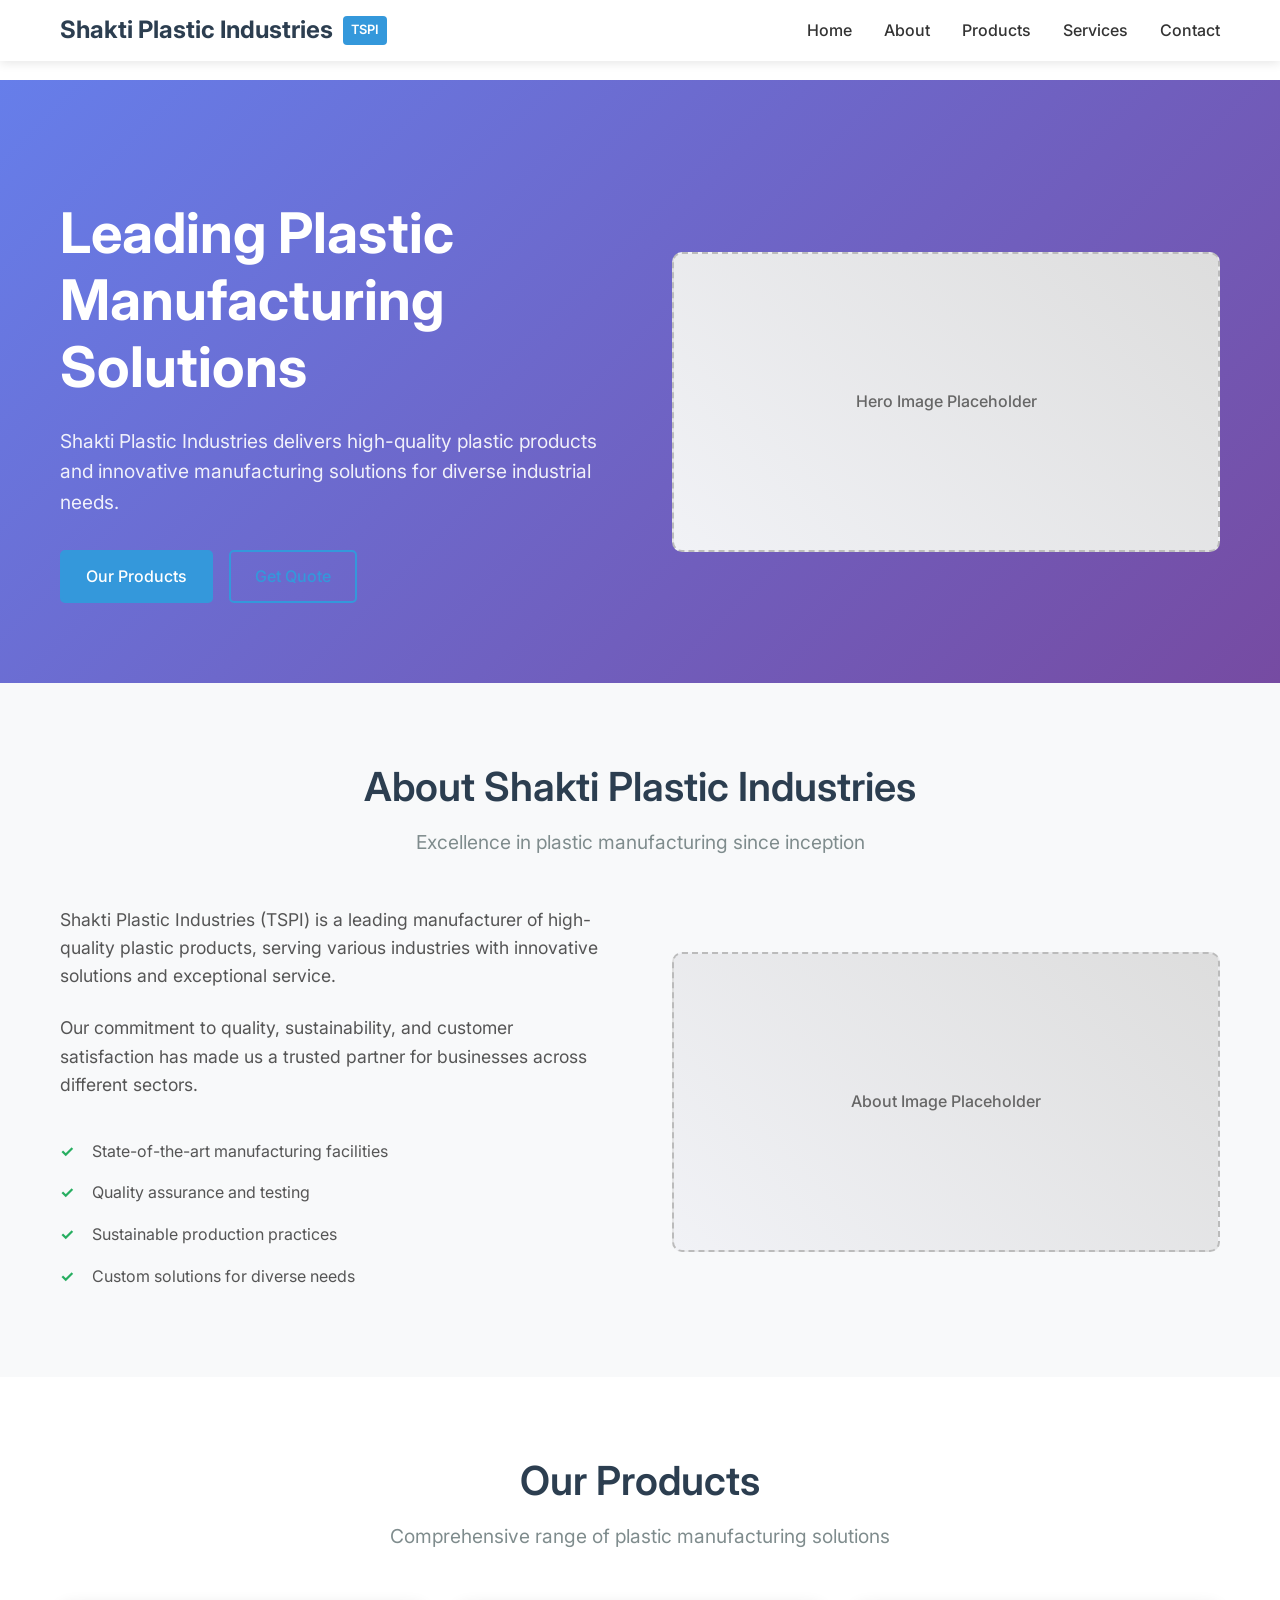
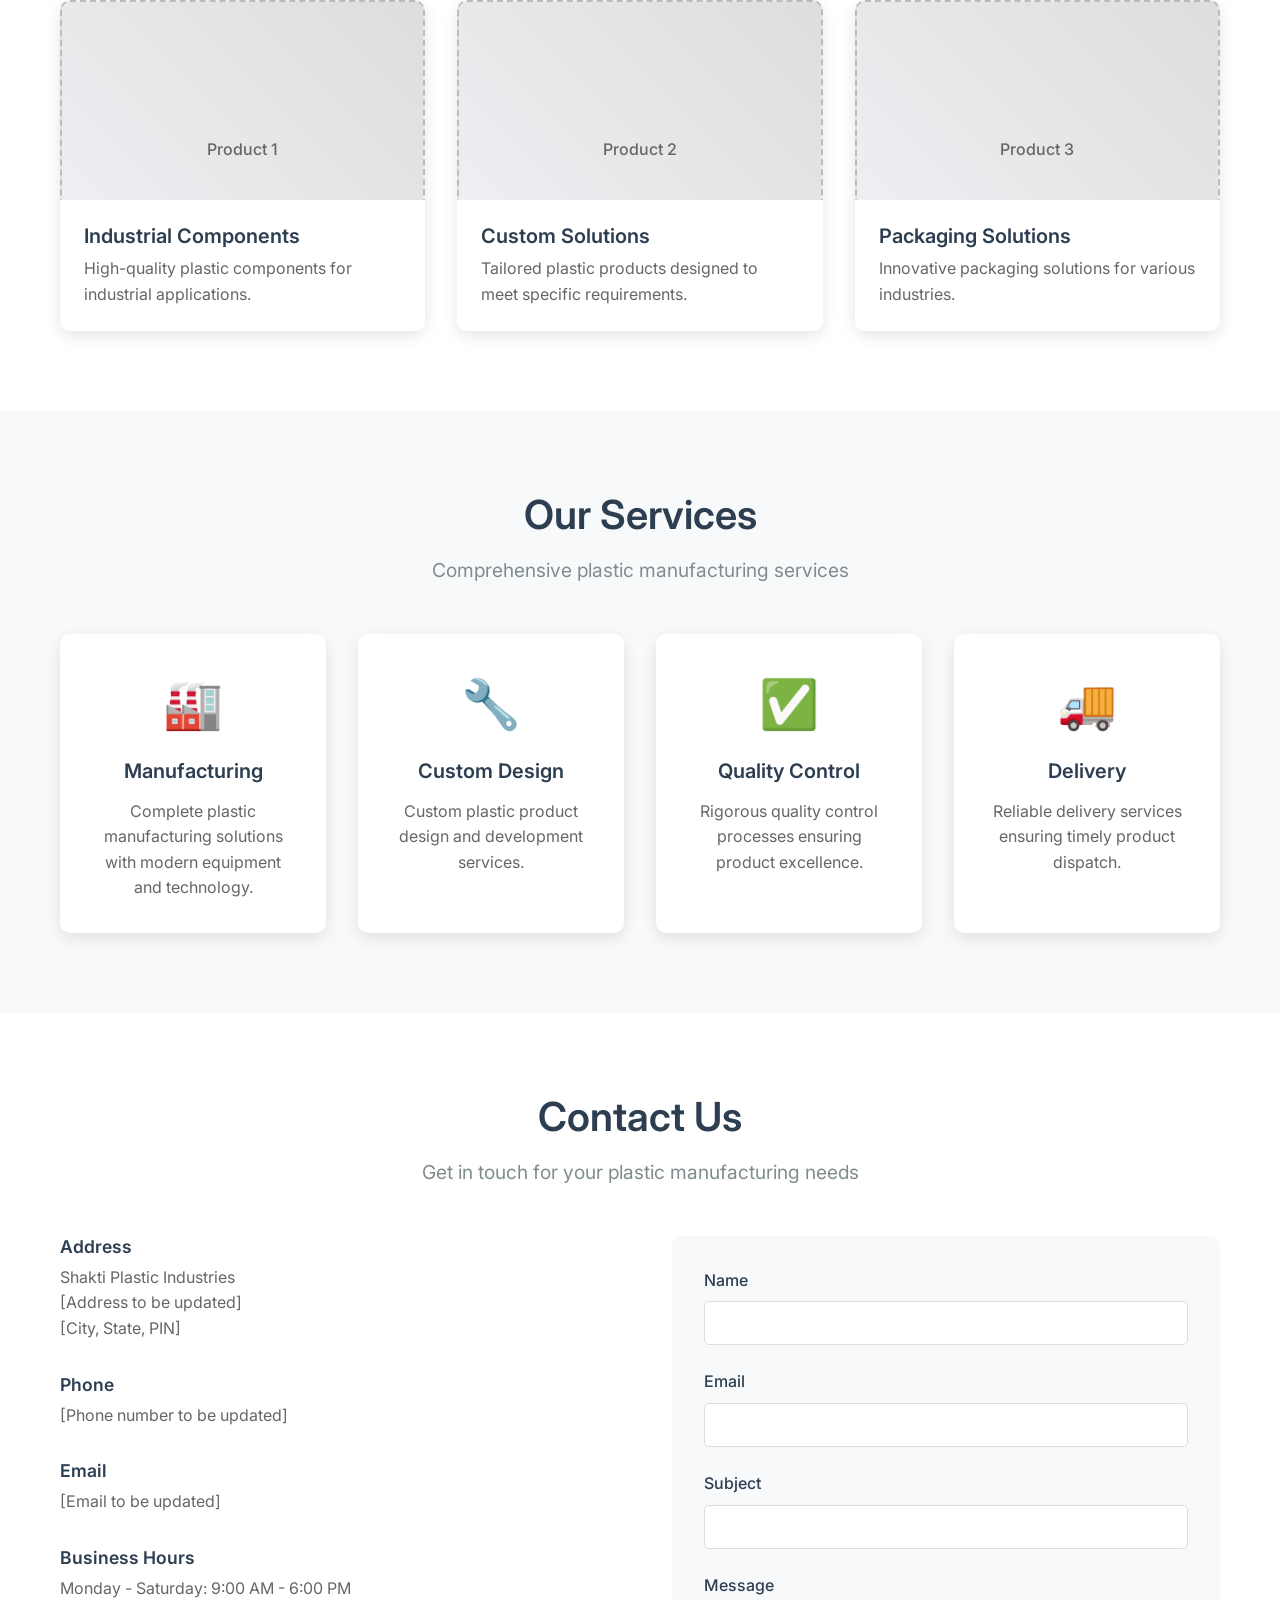
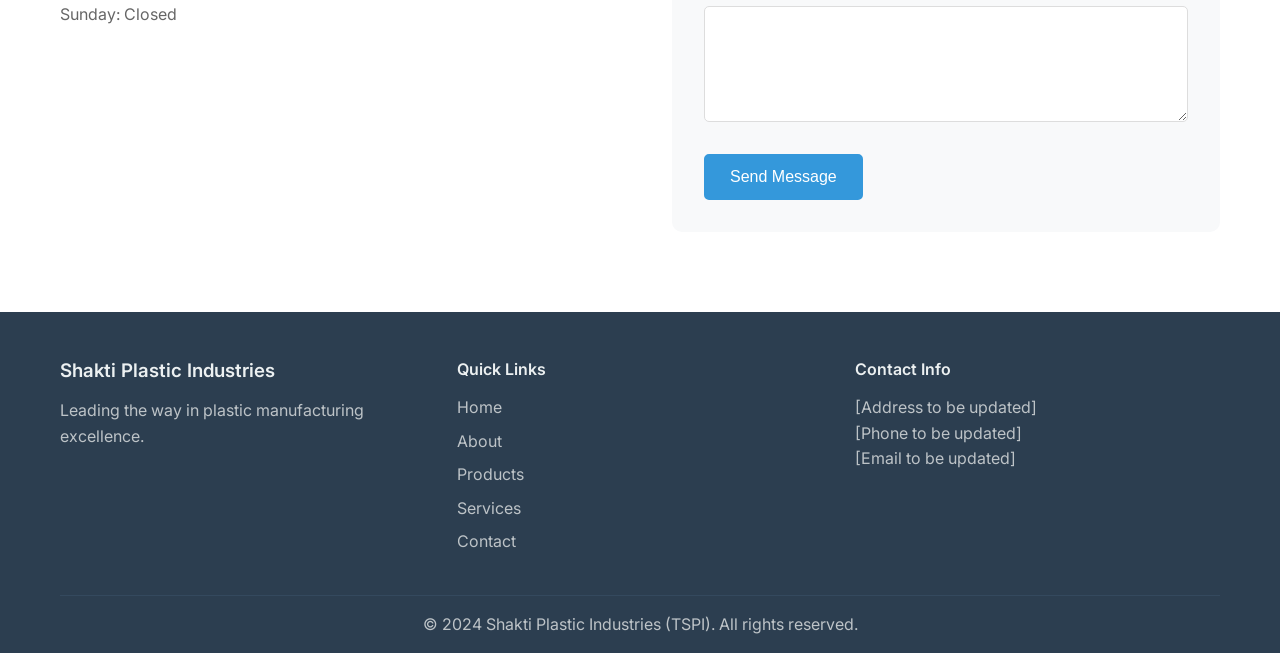
<file: index.html>
<!DOCTYPE html>
<html lang="en">
<head>
    <meta charset="UTF-8">
    <meta name="viewport" content="width=device-width, initial-scale=1.0">
    <meta name="description" content="Shakti Plastic Industries - Quality plastic products and services">
    <title>Shakti Plastic Industries - TSPI</title>
    <link rel="stylesheet" href="styles.css">
    <link rel="preconnect" href="https://fonts.googleapis.com">
    <link rel="preconnect" href="https://fonts.gstatic.com" crossorigin>
    <link href="https://fonts.googleapis.com/css2?family=Inter:wght@300;400;500;600;700&display=swap" rel="stylesheet">
</head>
<body>
    <!-- Header Section -->
    <header class="header">
        <nav class="navbar">
            <div class="container">
                <div class="nav-brand">
                    <h1 class="logo">Shakti Plastic Industries</h1>
                    <span class="tagline">TSPI</span>
                </div>
                <ul class="nav-menu">
                    <li class="nav-item"><a href="#home" class="nav-link">Home</a></li>
                    <li class="nav-item"><a href="#about" class="nav-link">About</a></li>
                    <li class="nav-item"><a href="#products" class="nav-link">Products</a></li>
                    <li class="nav-item"><a href="#services" class="nav-link">Services</a></li>
                    <li class="nav-item"><a href="#contact" class="nav-link">Contact</a></li>
                </ul>
                <div class="hamburger">
                    <span class="bar"></span>
                    <span class="bar"></span>
                    <span class="bar"></span>
                </div>
            </div>
        </nav>
    </header>

    <!-- Hero Section -->
    <section id="home" class="hero">
        <div class="container">
            <div class="hero-content">
                <h1 class="hero-title">Leading Plastic Manufacturing Solutions</h1>
                <p class="hero-description">Shakti Plastic Industries delivers high-quality plastic products and innovative manufacturing solutions for diverse industrial needs.</p>
                <div class="hero-buttons">
                    <a href="#products" class="btn btn-primary">Our Products</a>
                    <a href="#contact" class="btn btn-secondary">Get Quote</a>
                </div>
            </div>
            <div class="hero-image">
                <div class="placeholder-image">
                    <span>Hero Image Placeholder</span>
                </div>
            </div>
        </div>
    </section>

    <!-- About Section -->
    <section id="about" class="about">
        <div class="container">
            <div class="section-header">
                <h2 class="section-title">About Shakti Plastic Industries</h2>
                <p class="section-subtitle">Excellence in plastic manufacturing since inception</p>
            </div>
            <div class="about-grid">
                <div class="about-text">
                    <p>Shakti Plastic Industries (TSPI) is a leading manufacturer of high-quality plastic products, serving various industries with innovative solutions and exceptional service.</p>
                    <p>Our commitment to quality, sustainability, and customer satisfaction has made us a trusted partner for businesses across different sectors.</p>
                    <ul class="about-features">
                        <li>State-of-the-art manufacturing facilities</li>
                        <li>Quality assurance and testing</li>
                        <li>Sustainable production practices</li>
                        <li>Custom solutions for diverse needs</li>
                    </ul>
                </div>
                <div class="about-image">
                    <div class="placeholder-image">
                        <span>About Image Placeholder</span>
                    </div>
                </div>
            </div>
        </div>
    </section>

    <!-- Products Section -->
    <section id="products" class="products">
        <div class="container">
            <div class="section-header">
                <h2 class="section-title">Our Products</h2>
                <p class="section-subtitle">Comprehensive range of plastic manufacturing solutions</p>
            </div>
            <div class="products-grid">
                <div class="product-card">
                    <div class="product-image">
                        <div class="placeholder-image">
                            <span>Product 1</span>
                        </div>
                    </div>
                    <div class="product-info">
                        <h3 class="product-title">Industrial Components</h3>
                        <p class="product-description">High-quality plastic components for industrial applications.</p>
                    </div>
                </div>
                <div class="product-card">
                    <div class="product-image">
                        <div class="placeholder-image">
                            <span>Product 2</span>
                        </div>
                    </div>
                    <div class="product-info">
                        <h3 class="product-title">Custom Solutions</h3>
                        <p class="product-description">Tailored plastic products designed to meet specific requirements.</p>
                    </div>
                </div>
                <div class="product-card">
                    <div class="product-image">
                        <div class="placeholder-image">
                            <span>Product 3</span>
                        </div>
                    </div>
                    <div class="product-info">
                        <h3 class="product-title">Packaging Solutions</h3>
                        <p class="product-description">Innovative packaging solutions for various industries.</p>
                    </div>
                </div>
            </div>
        </div>
    </section>

    <!-- Services Section -->
    <section id="services" class="services">
        <div class="container">
            <div class="section-header">
                <h2 class="section-title">Our Services</h2>
                <p class="section-subtitle">Comprehensive plastic manufacturing services</p>
            </div>
            <div class="services-grid">
                <div class="service-card">
                    <div class="service-icon">
                        <span>🏭</span>
                    </div>
                    <h3 class="service-title">Manufacturing</h3>
                    <p class="service-description">Complete plastic manufacturing solutions with modern equipment and technology.</p>
                </div>
                <div class="service-card">
                    <div class="service-icon">
                        <span>🔧</span>
                    </div>
                    <h3 class="service-title">Custom Design</h3>
                    <p class="service-description">Custom plastic product design and development services.</p>
                </div>
                <div class="service-card">
                    <div class="service-icon">
                        <span>✅</span>
                    </div>
                    <h3 class="service-title">Quality Control</h3>
                    <p class="service-description">Rigorous quality control processes ensuring product excellence.</p>
                </div>
                <div class="service-card">
                    <div class="service-icon">
                        <span>🚚</span>
                    </div>
                    <h3 class="service-title">Delivery</h3>
                    <p class="service-description">Reliable delivery services ensuring timely product dispatch.</p>
                </div>
            </div>
        </div>
    </section>

    <!-- Contact Section -->
    <section id="contact" class="contact">
        <div class="container">
            <div class="section-header">
                <h2 class="section-title">Contact Us</h2>
                <p class="section-subtitle">Get in touch for your plastic manufacturing needs</p>
            </div>
            <div class="contact-grid">
                <div class="contact-info">
                    <div class="contact-item">
                        <h4>Address</h4>
                        <p>Shakti Plastic Industries<br>
                        [Address to be updated]<br>
                        [City, State, PIN]</p>
                    </div>
                    <div class="contact-item">
                        <h4>Phone</h4>
                        <p>[Phone number to be updated]</p>
                    </div>
                    <div class="contact-item">
                        <h4>Email</h4>
                        <p>[Email to be updated]</p>
                    </div>
                    <div class="contact-item">
                        <h4>Business Hours</h4>
                        <p>Monday - Saturday: 9:00 AM - 6:00 PM<br>
                        Sunday: Closed</p>
                    </div>
                </div>
                <div class="contact-form">
                    <form class="form">
                        <div class="form-group">
                            <label for="name">Name</label>
                            <input type="text" id="name" name="name" required>
                        </div>
                        <div class="form-group">
                            <label for="email">Email</label>
                            <input type="email" id="email" name="email" required>
                        </div>
                        <div class="form-group">
                            <label for="subject">Subject</label>
                            <input type="text" id="subject" name="subject" required>
                        </div>
                        <div class="form-group">
                            <label for="message">Message</label>
                            <textarea id="message" name="message" rows="5" required></textarea>
                        </div>
                        <button type="submit" class="btn btn-primary">Send Message</button>
                    </form>
                </div>
            </div>
        </div>
    </section>

    <!-- Footer -->
    <footer class="footer">
        <div class="container">
            <div class="footer-content">
                <div class="footer-section">
                    <h3>Shakti Plastic Industries</h3>
                    <p>Leading the way in plastic manufacturing excellence.</p>
                </div>
                <div class="footer-section">
                    <h4>Quick Links</h4>
                    <ul>
                        <li><a href="#home">Home</a></li>
                        <li><a href="#about">About</a></li>
                        <li><a href="#products">Products</a></li>
                        <li><a href="#services">Services</a></li>
                        <li><a href="#contact">Contact</a></li>
                    </ul>
                </div>
                <div class="footer-section">
                    <h4>Contact Info</h4>
                    <p>[Address to be updated]</p>
                    <p>[Phone to be updated]</p>
                    <p>[Email to be updated]</p>
                </div>
            </div>
            <div class="footer-bottom">
                <p>&copy; 2024 Shakti Plastic Industries (TSPI). All rights reserved.</p>
            </div>
        </div>
    </footer>

    <script src="script.js"></script>
</body>
</html>
</file>
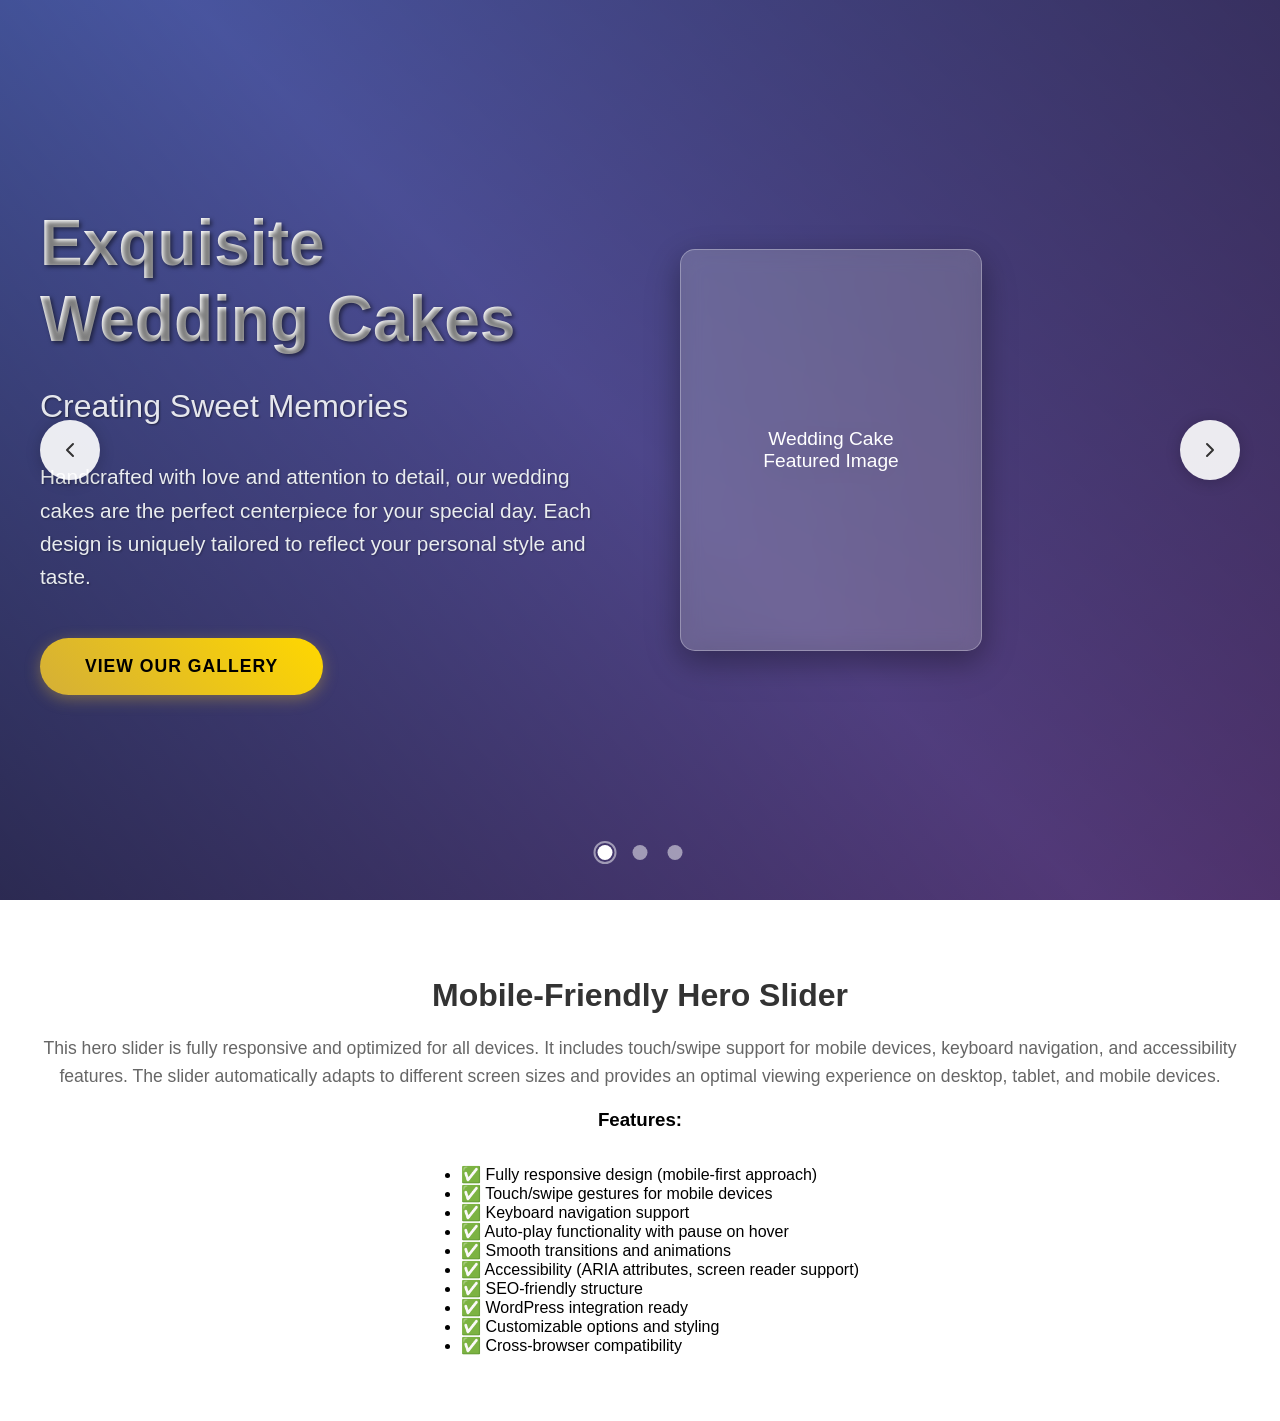
<file: wordpress-hero-slider/demo.html>
<!DOCTYPE html>
<html lang="en">
<head>
    <meta charset="UTF-8">
    <meta name="viewport" content="width=device-width, initial-scale=1.0">
    <title>Hero Slider Demo - Wedding Cake Gallery</title>
    
    <!-- Hero Slider Styles -->
    <link rel="stylesheet" href="css/hero-slider.css">
    
    <!-- jQuery for enhanced functionality - using local fallback -->
    <script>
        // jQuery minimal fallback for the slider
        if (typeof jQuery === 'undefined') {
            window.$ = window.jQuery = function(selector) {
                if (typeof selector === 'function') {
                    if (document.readyState === 'loading') {
                        document.addEventListener('DOMContentLoaded', selector);
                    } else {
                        selector();
                    }
                    return;
                }
                // Basic selector support
                const elements = document.querySelectorAll(selector);
                return {
                    each: function(fn) {
                        elements.forEach((el, index) => fn.call(el, index, el));
                        return this;
                    },
                    on: function(event, fn) {
                        elements.forEach(el => el.addEventListener(event, fn));
                        return this;
                    },
                    data: function(key) {
                        return elements[0] ? elements[0].dataset[key] : null;
                    },
                    addClass: function(className) {
                        elements.forEach(el => el.classList.add(className));
                        return this;
                    },
                    removeClass: function(className) {
                        elements.forEach(el => el.classList.remove(className));
                        return this;
                    },
                    length: elements.length
                };
            };
            // Add extend method
            $.extend = function(target, source) {
                return Object.assign(target || {}, source);
            };
        }
    </script>
    
    <style>
        body {
            margin: 0;
            padding: 0;
            font-family: -apple-system, BlinkMacSystemFont, 'Segoe UI', Roboto, sans-serif;
        }
        
        .demo-content {
            padding: 50px 20px;
            max-width: 1200px;
            margin: 0 auto;
            text-align: center;
        }
        
        .demo-content h2 {
            font-size: 2rem;
            color: #333;
            margin-bottom: 20px;
        }
        
        .demo-content p {
            font-size: 1.1rem;
            color: #666;
            line-height: 1.6;
        }
        
        /* Demo background images using gradients */
        .demo-bg-1 {
            background: linear-gradient(135deg, #667eea 0%, #764ba2 100%);
        }
        
        .demo-bg-2 {
            background: linear-gradient(135deg, #f093fb 0%, #f5576c 100%);
        }
        
        .demo-bg-3 {
            background: linear-gradient(135deg, #4facfe 0%, #00f2fe 100%);
        }
        
        /* Demo featured images placeholder */
        .demo-featured-img {
            width: 300px;
            height: 400px;
            background: rgba(255, 255, 255, 0.2);
            border-radius: 15px;
            display: flex;
            align-items: center;
            justify-content: center;
            color: #fff;
            font-size: 1.2rem;
            text-align: center;
            backdrop-filter: blur(10px);
            border: 1px solid rgba(255, 255, 255, 0.3);
        }
    </style>
</head>
<body>
    <!-- Hero Slider Section -->
    <section id="hero-slider" class="hero-slider-container" data-options='{"autoplay": true, "autoplay_delay": 6000, "overlay_opacity": 0.4}'>
        <div class="hero-slider-wrapper">
            <div class="hero-slides">
                
                <!-- Slide 1 -->
                <div class="hero-slide active demo-bg-1">
                    <div class="slide-overlay"></div>
                    <div class="slide-content">
                        <div class="container">
                            <div class="slide-text">
                                <h1 class="slide-title">Exquisite Wedding Cakes</h1>
                                <h2 class="slide-subtitle">Creating Sweet Memories</h2>
                                <p class="slide-description">Handcrafted with love and attention to detail, our wedding cakes are the perfect centerpiece for your special day. Each design is uniquely tailored to reflect your personal style and taste.</p>
                                <div class="slide-buttons">
                                    <a href="#gallery" class="btn btn-primary slide-btn">View Our Gallery</a>
                                </div>
                            </div>
                            <div class="slide-image">
                                <div class="demo-featured-img featured-img">
                                    Wedding Cake<br>Featured Image
                                </div>
                            </div>
                        </div>
                    </div>
                </div>
                
                <!-- Slide 2 -->
                <div class="hero-slide demo-bg-2">
                    <div class="slide-overlay"></div>
                    <div class="slide-content">
                        <div class="container">
                            <div class="slide-text">
                                <h1 class="slide-title">Custom Designs</h1>
                                <h2 class="slide-subtitle">Your Dream Cake Awaits</h2>
                                <p class="slide-description">From elegant tiered cakes to modern artistic designs, we bring your vision to life with premium ingredients and masterful craftsmanship. Every detail is meticulously planned and executed.</p>
                                <div class="slide-buttons">
                                    <a href="#contact" class="btn btn-primary slide-btn">Get Quote</a>
                                </div>
                            </div>
                            <div class="slide-image">
                                <div class="demo-featured-img featured-img">
                                    Custom Design<br>Featured Image
                                </div>
                            </div>
                        </div>
                    </div>
                </div>
                
                <!-- Slide 3 -->
                <div class="hero-slide demo-bg-3">
                    <div class="slide-overlay"></div>
                    <div class="slide-content">
                        <div class="container">
                            <div class="slide-text">
                                <h1 class="slide-title">Premium Quality</h1>
                                <h2 class="slide-subtitle">Taste the Difference</h2>
                                <p class="slide-description">Using only the finest ingredients and traditional techniques to create unforgettable flavors. Our commitment to excellence ensures every bite is a moment of pure indulgence.</p>
                                <div class="slide-buttons">
                                    <a href="#order" class="btn btn-primary slide-btn">Order Now</a>
                                </div>
                            </div>
                            <div class="slide-image">
                                <div class="demo-featured-img featured-img">
                                    Premium Quality<br>Featured Image
                                </div>
                            </div>
                        </div>
                    </div>
                </div>
                
            </div>
            
            <!-- Navigation arrows -->
            <div class="slider-navigation">
                <button class="nav-arrow prev-arrow" aria-label="Previous slide">
                    <svg width="24" height="24" viewBox="0 0 24 24" fill="none">
                        <path d="M15 18L9 12L15 6" stroke="currentColor" stroke-width="2" stroke-linecap="round" stroke-linejoin="round"/>
                    </svg>
                </button>
                <button class="nav-arrow next-arrow" aria-label="Next slide">
                    <svg width="24" height="24" viewBox="0 0 24 24" fill="none">
                        <path d="M9 18L15 12L9 6" stroke="currentColor" stroke-width="2" stroke-linecap="round" stroke-linejoin="round"/>
                    </svg>
                </button>
            </div>
            
            <!-- Pagination dots -->
            <div class="slider-pagination">
                <button class="pagination-dot active" data-slide="0" aria-label="Go to slide 1"></button>
                <button class="pagination-dot" data-slide="1" aria-label="Go to slide 2"></button>
                <button class="pagination-dot" data-slide="2" aria-label="Go to slide 3"></button>
            </div>
        </div>
    </section>
    
    <!-- Demo content below slider -->
    <div class="demo-content">
        <h2>Mobile-Friendly Hero Slider</h2>
        <p>This hero slider is fully responsive and optimized for all devices. It includes touch/swipe support for mobile devices, keyboard navigation, and accessibility features. The slider automatically adapts to different screen sizes and provides an optimal viewing experience on desktop, tablet, and mobile devices.</p>
        
        <h3>Features:</h3>
        <ul style="text-align: left; display: inline-block;">
            <li>✅ Fully responsive design (mobile-first approach)</li>
            <li>✅ Touch/swipe gestures for mobile devices</li>
            <li>✅ Keyboard navigation support</li>
            <li>✅ Auto-play functionality with pause on hover</li>
            <li>✅ Smooth transitions and animations</li>
            <li>✅ Accessibility (ARIA attributes, screen reader support)</li>
            <li>✅ SEO-friendly structure</li>
            <li>✅ WordPress integration ready</li>
            <li>✅ Customizable options and styling</li>
            <li>✅ Cross-browser compatibility</li>
        </ul>
    </div>
    
    <!-- Hero Slider JavaScript -->
    <script src="js/hero-slider.js"></script>
    
    <script>
        // Additional demo functionality
        $(document).ready(function() {
            // Example of binding to slider events
            $('#hero-slider').on('slideChange', function(event, slideIndex, slideElement) {
                console.log('Slide changed to:', slideIndex);
            });
            
            // Example of programmatic control
            /*
            setTimeout(function() {
                const slider = $('#hero-slider').data('heroSlider');
                if (slider) {
                    slider.goToSlide(1);
                }
            }, 10000);
            */
        });
    </script>
</body>
</html>
</file>
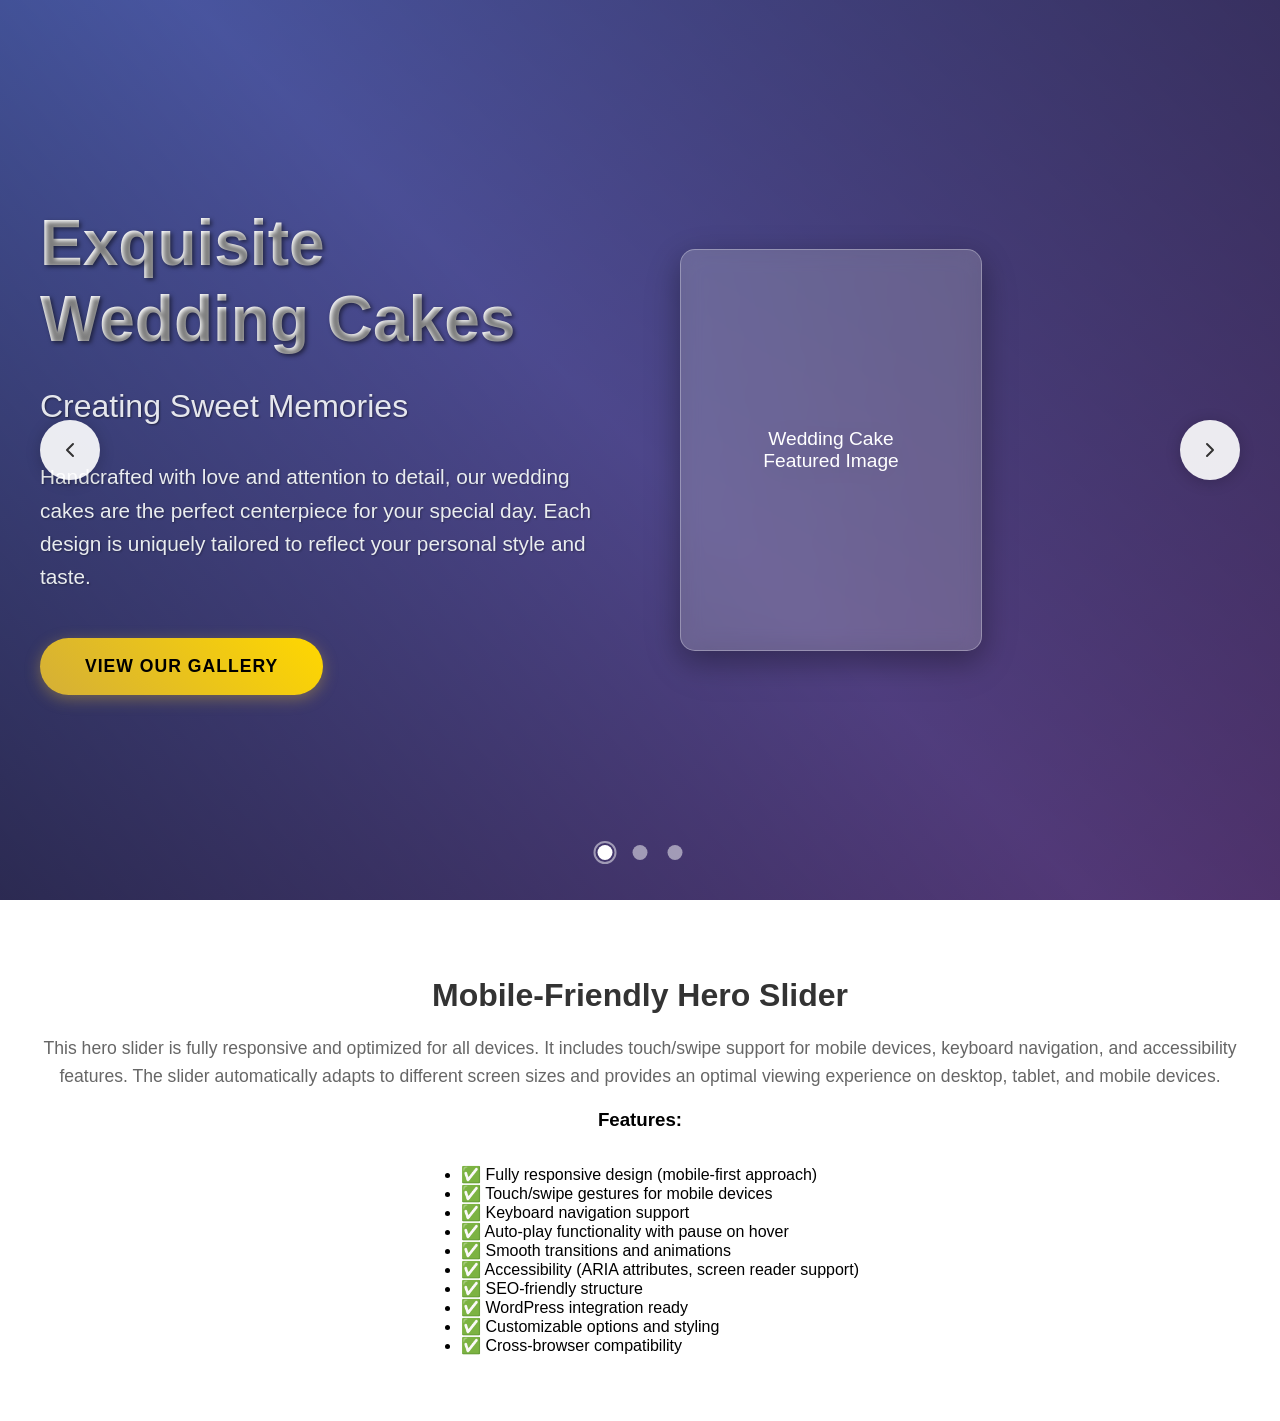
<file: wordpress-hero-slider/simple-demo.html>
<!DOCTYPE html>
<html lang="en">
<head>
    <meta charset="UTF-8">
    <meta name="viewport" content="width=device-width, initial-scale=1.0">
    <title>Hero Slider Demo - Simple Version</title>
    
    <!-- Hero Slider Styles -->
    <link rel="stylesheet" href="css/hero-slider.css">
    
    <style>
        body {
            margin: 0;
            padding: 0;
            font-family: -apple-system, BlinkMacSystemFont, 'Segoe UI', Roboto, sans-serif;
        }
        
        .demo-content {
            padding: 50px 20px;
            max-width: 1200px;
            margin: 0 auto;
            text-align: center;
        }
        
        .demo-content h2 {
            font-size: 2rem;
            color: #333;
            margin-bottom: 20px;
        }
        
        .demo-content p {
            font-size: 1.1rem;
            color: #666;
            line-height: 1.6;
        }
        
        /* Demo background images using gradients */
        .demo-bg-1 {
            background: linear-gradient(135deg, #667eea 0%, #764ba2 100%);
        }
        
        .demo-bg-2 {
            background: linear-gradient(135deg, #f093fb 0%, #f5576c 100%);
        }
        
        .demo-bg-3 {
            background: linear-gradient(135deg, #4facfe 0%, #00f2fe 100%);
        }
        
        /* Demo featured images placeholder */
        .demo-featured-img {
            width: 300px;
            height: 400px;
            background: rgba(255, 255, 255, 0.2);
            border-radius: 15px;
            display: flex;
            align-items: center;
            justify-content: center;
            color: #fff;
            font-size: 1.2rem;
            text-align: center;
            backdrop-filter: blur(10px);
            border: 1px solid rgba(255, 255, 255, 0.3);
        }
    </style>
</head>
<body>
    <!-- Hero Slider Section -->
    <section id="hero-slider" class="hero-slider-container">
        <div class="hero-slider-wrapper">
            <div class="hero-slides">
                
                <!-- Slide 1 -->
                <div class="hero-slide active demo-bg-1">
                    <div class="slide-overlay"></div>
                    <div class="slide-content">
                        <div class="container">
                            <div class="slide-text">
                                <h1 class="slide-title">Exquisite Wedding Cakes</h1>
                                <h2 class="slide-subtitle">Creating Sweet Memories</h2>
                                <p class="slide-description">Handcrafted with love and attention to detail, our wedding cakes are the perfect centerpiece for your special day. Each design is uniquely tailored to reflect your personal style and taste.</p>
                                <div class="slide-buttons">
                                    <a href="#gallery" class="btn btn-primary slide-btn">View Our Gallery</a>
                                </div>
                            </div>
                            <div class="slide-image">
                                <div class="demo-featured-img featured-img">
                                    Wedding Cake<br>Featured Image
                                </div>
                            </div>
                        </div>
                    </div>
                </div>
                
                <!-- Slide 2 -->
                <div class="hero-slide demo-bg-2">
                    <div class="slide-overlay"></div>
                    <div class="slide-content">
                        <div class="container">
                            <div class="slide-text">
                                <h1 class="slide-title">Custom Designs</h1>
                                <h2 class="slide-subtitle">Your Dream Cake Awaits</h2>
                                <p class="slide-description">From elegant tiered cakes to modern artistic designs, we bring your vision to life with premium ingredients and masterful craftsmanship. Every detail is meticulously planned and executed.</p>
                                <div class="slide-buttons">
                                    <a href="#contact" class="btn btn-primary slide-btn">Get Quote</a>
                                </div>
                            </div>
                            <div class="slide-image">
                                <div class="demo-featured-img featured-img">
                                    Custom Design<br>Featured Image
                                </div>
                            </div>
                        </div>
                    </div>
                </div>
                
                <!-- Slide 3 -->
                <div class="hero-slide demo-bg-3">
                    <div class="slide-overlay"></div>
                    <div class="slide-content">
                        <div class="container">
                            <div class="slide-text">
                                <h1 class="slide-title">Premium Quality</h1>
                                <h2 class="slide-subtitle">Taste the Difference</h2>
                                <p class="slide-description">Using only the finest ingredients and traditional techniques to create unforgettable flavors. Our commitment to excellence ensures every bite is a moment of pure indulgence.</p>
                                <div class="slide-buttons">
                                    <a href="#order" class="btn btn-primary slide-btn">Order Now</a>
                                </div>
                            </div>
                            <div class="slide-image">
                                <div class="demo-featured-img featured-img">
                                    Premium Quality<br>Featured Image
                                </div>
                            </div>
                        </div>
                    </div>
                </div>
                
            </div>
            
            <!-- Navigation arrows -->
            <div class="slider-navigation">
                <button class="nav-arrow prev-arrow" aria-label="Previous slide">
                    <svg width="24" height="24" viewBox="0 0 24 24" fill="none">
                        <path d="M15 18L9 12L15 6" stroke="currentColor" stroke-width="2" stroke-linecap="round" stroke-linejoin="round"/>
                    </svg>
                </button>
                <button class="nav-arrow next-arrow" aria-label="Next slide">
                    <svg width="24" height="24" viewBox="0 0 24 24" fill="none">
                        <path d="M9 18L15 12L9 6" stroke="currentColor" stroke-width="2" stroke-linecap="round" stroke-linejoin="round"/>
                    </svg>
                </button>
            </div>
            
            <!-- Pagination dots -->
            <div class="slider-pagination">
                <button class="pagination-dot active" data-slide="0" aria-label="Go to slide 1"></button>
                <button class="pagination-dot" data-slide="1" aria-label="Go to slide 2"></button>
                <button class="pagination-dot" data-slide="2" aria-label="Go to slide 3"></button>
            </div>
        </div>
    </section>
    
    <!-- Demo content below slider -->
    <div class="demo-content">
        <h2>Mobile-Friendly Hero Slider</h2>
        <p>This hero slider is fully responsive and optimized for all devices. It includes touch/swipe support for mobile devices, keyboard navigation, and accessibility features. The slider automatically adapts to different screen sizes and provides an optimal viewing experience on desktop, tablet, and mobile devices.</p>
        
        <h3>Features:</h3>
        <ul style="text-align: left; display: inline-block;">
            <li>✅ Fully responsive design (mobile-first approach)</li>
            <li>✅ Touch/swipe gestures for mobile devices</li>
            <li>✅ Keyboard navigation support</li>
            <li>✅ Auto-play functionality with pause on hover</li>
            <li>✅ Smooth transitions and animations</li>
            <li>✅ Accessibility (ARIA attributes, screen reader support)</li>
            <li>✅ SEO-friendly structure</li>
            <li>✅ WordPress integration ready</li>
            <li>✅ Customizable options and styling</li>
            <li>✅ Cross-browser compatibility</li>
        </ul>
    </div>
    
    <script>
        // Simple vanilla JavaScript slider
        class SimpleHeroSlider {
            constructor() {
                this.currentSlide = 0;
                this.slides = document.querySelectorAll('.hero-slide');
                this.dots = document.querySelectorAll('.pagination-dot');
                this.prevBtn = document.querySelector('.prev-arrow');
                this.nextBtn = document.querySelector('.next-arrow');
                this.totalSlides = this.slides.length;
                this.autoplayTimer = null;
                
                this.init();
            }
            
            init() {
                // Bind events
                this.prevBtn.addEventListener('click', () => this.prevSlide());
                this.nextBtn.addEventListener('click', () => this.nextSlide());
                
                this.dots.forEach((dot, index) => {
                    dot.addEventListener('click', () => this.goToSlide(index));
                });
                
                // Start autoplay
                this.startAutoplay();
                
                // Pause on hover
                const slider = document.querySelector('.hero-slider-container');
                slider.addEventListener('mouseenter', () => this.stopAutoplay());
                slider.addEventListener('mouseleave', () => this.startAutoplay());
            }
            
            goToSlide(index) {
                // Remove active class from current slide and dot
                this.slides[this.currentSlide].classList.remove('active');
                this.dots[this.currentSlide].classList.remove('active');
                
                // Add active class to new slide and dot
                this.slides[index].classList.add('active');
                this.dots[index].classList.add('active');
                
                this.currentSlide = index;
            }
            
            nextSlide() {
                const next = (this.currentSlide + 1) % this.totalSlides;
                this.goToSlide(next);
            }
            
            prevSlide() {
                const prev = (this.currentSlide - 1 + this.totalSlides) % this.totalSlides;
                this.goToSlide(prev);
            }
            
            startAutoplay() {
                this.stopAutoplay();
                this.autoplayTimer = setInterval(() => {
                    this.nextSlide();
                }, 6000);
            }
            
            stopAutoplay() {
                if (this.autoplayTimer) {
                    clearInterval(this.autoplayTimer);
                    this.autoplayTimer = null;
                }
            }
        }
        
        // Initialize slider when DOM is ready
        document.addEventListener('DOMContentLoaded', function() {
            new SimpleHeroSlider();
        });
    </script>
</body>
</html>
</file>
<file: styles.css>
/* Reset and Base Styles */
* {
    margin: 0;
    padding: 0;
    box-sizing: border-box;
}

html {
    scroll-behavior: smooth;
}

body {
    font-family: 'Inter', sans-serif;
    line-height: 1.6;
    color: #333;
    background-color: #fff;
}

.container {
    max-width: 1200px;
    margin: 0 auto;
    padding: 0 20px;
}

/* Typography */
h1, h2, h3, h4, h5, h6 {
    font-weight: 600;
    line-height: 1.2;
}

.section-title {
    font-size: 2.5rem;
    margin-bottom: 1rem;
    text-align: center;
    color: #2c3e50;
}

.section-subtitle {
    font-size: 1.2rem;
    text-align: center;
    color: #7f8c8d;
    margin-bottom: 3rem;
}

/* Buttons */
.btn {
    display: inline-block;
    padding: 12px 24px;
    border-radius: 5px;
    text-decoration: none;
    font-weight: 500;
    transition: all 0.3s ease;
    border: 2px solid transparent;
    cursor: pointer;
    font-size: 1rem;
}

.btn-primary {
    background-color: #3498db;
    color: white;
    border-color: #3498db;
}

.btn-primary:hover {
    background-color: #2980b9;
    border-color: #2980b9;
    transform: translateY(-2px);
}

.btn-secondary {
    background-color: transparent;
    color: #3498db;
    border-color: #3498db;
}

.btn-secondary:hover {
    background-color: #3498db;
    color: white;
    transform: translateY(-2px);
}

/* Header */
.header {
    background-color: #fff;
    box-shadow: 0 2px 10px rgba(0,0,0,0.1);
    position: fixed;
    top: 0;
    width: 100%;
    z-index: 1000;
}

.navbar {
    padding: 1rem 0;
}

.navbar .container {
    display: flex;
    justify-content: space-between;
    align-items: center;
}

.nav-brand {
    display: flex;
    align-items: center;
    gap: 10px;
}

.logo {
    font-size: 1.5rem;
    color: #2c3e50;
    font-weight: 700;
}

.tagline {
    background-color: #3498db;
    color: white;
    padding: 4px 8px;
    border-radius: 4px;
    font-size: 0.8rem;
    font-weight: 600;
}

.nav-menu {
    display: flex;
    list-style: none;
    gap: 2rem;
}

.nav-link {
    text-decoration: none;
    color: #333;
    font-weight: 500;
    transition: color 0.3s ease;
}

.nav-link:hover {
    color: #3498db;
}

.hamburger {
    display: none;
    flex-direction: column;
    cursor: pointer;
}

.bar {
    width: 25px;
    height: 3px;
    background-color: #333;
    margin: 3px 0;
    transition: 0.3s;
}

/* Hero Section */
.hero {
    background: linear-gradient(135deg, #667eea 0%, #764ba2 100%);
    color: white;
    padding: 120px 0 80px;
    margin-top: 80px;
}

.hero .container {
    display: grid;
    grid-template-columns: 1fr 1fr;
    gap: 4rem;
    align-items: center;
}

.hero-title {
    font-size: 3.5rem;
    margin-bottom: 1.5rem;
    font-weight: 700;
}

.hero-description {
    font-size: 1.2rem;
    margin-bottom: 2rem;
    opacity: 0.9;
}

.hero-buttons {
    display: flex;
    gap: 1rem;
}

.hero-image {
    display: flex;
    justify-content: center;
}

.placeholder-image {
    background: linear-gradient(45deg, #f1f2f6, #ddd);
    border: 2px dashed #bbb;
    border-radius: 10px;
    display: flex;
    align-items: center;
    justify-content: center;
    color: #666;
    font-weight: 500;
    min-height: 300px;
    width: 100%;
}

/* Section Spacing */
section {
    padding: 80px 0;
}

.about {
    background-color: #f8f9fa;
}

.about-grid {
    display: grid;
    grid-template-columns: 1fr 1fr;
    gap: 4rem;
    align-items: center;
}

.about-text p {
    margin-bottom: 1.5rem;
    font-size: 1.1rem;
    color: #555;
}

.about-features {
    list-style: none;
    margin-top: 2rem;
}

.about-features li {
    padding: 0.5rem 0;
    position: relative;
    padding-left: 2rem;
    color: #555;
}

.about-features li::before {
    content: "✓";
    position: absolute;
    left: 0;
    color: #27ae60;
    font-weight: bold;
}

/* Products Section */
.products-grid {
    display: grid;
    grid-template-columns: repeat(auto-fit, minmax(300px, 1fr));
    gap: 2rem;
}

.product-card {
    background: white;
    border-radius: 10px;
    overflow: hidden;
    box-shadow: 0 5px 15px rgba(0,0,0,0.1);
    transition: transform 0.3s ease;
}

.product-card:hover {
    transform: translateY(-5px);
}

.product-image {
    height: 200px;
    overflow: hidden;
}

.product-info {
    padding: 1.5rem;
}

.product-title {
    font-size: 1.25rem;
    margin-bottom: 0.5rem;
    color: #2c3e50;
}

.product-description {
    color: #666;
    line-height: 1.6;
}

/* Services Section */
.services {
    background-color: #f8f9fa;
}

.services-grid {
    display: grid;
    grid-template-columns: repeat(auto-fit, minmax(250px, 1fr));
    gap: 2rem;
}

.service-card {
    background: white;
    padding: 2rem;
    border-radius: 10px;
    text-align: center;
    box-shadow: 0 5px 15px rgba(0,0,0,0.1);
    transition: transform 0.3s ease;
}

.service-card:hover {
    transform: translateY(-5px);
}

.service-icon {
    font-size: 3rem;
    margin-bottom: 1rem;
}

.service-title {
    font-size: 1.25rem;
    margin-bottom: 1rem;
    color: #2c3e50;
}

.service-description {
    color: #666;
    line-height: 1.6;
}

/* Contact Section */
.contact-grid {
    display: grid;
    grid-template-columns: 1fr 1fr;
    gap: 4rem;
}

.contact-item {
    margin-bottom: 2rem;
}

.contact-item h4 {
    color: #2c3e50;
    margin-bottom: 0.5rem;
    font-size: 1.1rem;
}

.contact-item p {
    color: #666;
    line-height: 1.6;
}

/* Form Styles */
.form {
    background: #f8f9fa;
    padding: 2rem;
    border-radius: 10px;
}

.form-group {
    margin-bottom: 1.5rem;
}

.form-group label {
    display: block;
    margin-bottom: 0.5rem;
    color: #2c3e50;
    font-weight: 500;
}

.form-group input,
.form-group textarea {
    width: 100%;
    padding: 12px;
    border: 1px solid #ddd;
    border-radius: 5px;
    font-size: 1rem;
    transition: border-color 0.3s ease;
}

.form-group input:focus,
.form-group textarea:focus {
    outline: none;
    border-color: #3498db;
}

/* Footer */
.footer {
    background-color: #2c3e50;
    color: white;
    padding: 3rem 0 1rem;
}

.footer-content {
    display: grid;
    grid-template-columns: repeat(auto-fit, minmax(250px, 1fr));
    gap: 2rem;
    margin-bottom: 2rem;
}

.footer-section h3,
.footer-section h4 {
    margin-bottom: 1rem;
    color: #ecf0f1;
}

.footer-section p {
    color: #bdc3c7;
    line-height: 1.6;
}

.footer-section ul {
    list-style: none;
}

.footer-section ul li {
    margin-bottom: 0.5rem;
}

.footer-section ul li a {
    color: #bdc3c7;
    text-decoration: none;
    transition: color 0.3s ease;
}

.footer-section ul li a:hover {
    color: #3498db;
}

.footer-bottom {
    border-top: 1px solid #34495e;
    padding-top: 1rem;
    text-align: center;
    color: #bdc3c7;
}

/* Responsive Design */
@media (max-width: 768px) {
    .hamburger {
        display: flex;
    }
    
    .nav-menu {
        display: none;
    }
    
    .hero .container {
        grid-template-columns: 1fr;
        text-align: center;
    }
    
    .hero-title {
        font-size: 2.5rem;
    }
    
    .about-grid,
    .contact-grid {
        grid-template-columns: 1fr;
    }
    
    .products-grid {
        grid-template-columns: 1fr;
    }
    
    .services-grid {
        grid-template-columns: repeat(auto-fit, minmax(200px, 1fr));
    }
    
    .section-title {
        font-size: 2rem;
    }
    
    .hero-buttons {
        flex-direction: column;
        align-items: center;
    }
    
    .btn {
        width: 200px;
        text-align: center;
    }
}

@media (max-width: 480px) {
    .container {
        padding: 0 15px;
    }
    
    .hero-title {
        font-size: 2rem;
    }
    
    .section-title {
        font-size: 1.8rem;
    }
    
    .hero-buttons {
        gap: 0.5rem;
    }
    
    .btn {
        padding: 10px 20px;
        font-size: 0.9rem;
    }
    
    section {
        padding: 60px 0;
    }
}

/* Animation for smooth loading */
@keyframes fadeInUp {
    from {
        opacity: 0;
        transform: translateY(30px);
    }
    to {
        opacity: 1;
        transform: translateY(0);
    }
}

.hero-content,
.section-header,
.product-card,
.service-card {
    animation: fadeInUp 0.6s ease-out;
}

/* Additional utility classes */
.text-center {
    text-align: center;
}

.mb-2 {
    margin-bottom: 1rem;
}

.mt-2 {
    margin-top: 1rem;
}

.hidden {
    display: none;
}
</file>
<file: wordpress-hero-slider/css/hero-slider.css>
/**
 * Hero Slider Styles
 * Mobile-first responsive design
 * Compatible with all modern browsers
 */

/* Reset and base styles */
.hero-slider-container {
    position: relative;
    width: 100%;
    height: 70vh;
    min-height: 500px;
    overflow: hidden;
    background-color: #000;
}

.hero-slider-wrapper {
    position: relative;
    width: 100%;
    height: 100%;
}

.hero-slides {
    position: relative;
    width: 100%;
    height: 100%;
}

/* Individual slide styles */
.hero-slide {
    position: absolute;
    top: 0;
    left: 0;
    width: 100%;
    height: 100%;
    background-size: cover;
    background-position: center;
    background-repeat: no-repeat;
    opacity: 0;
    visibility: hidden;
    transition: opacity 0.6s ease-in-out, visibility 0.6s ease-in-out;
    display: flex;
    align-items: center;
    justify-content: center;
}

.hero-slide.active {
    opacity: 1;
    visibility: visible;
}

.hero-slide.fade-in {
    animation: fadeInSlide 0.8s ease-in-out forwards;
}

.hero-slide.fade-out {
    animation: fadeOutSlide 0.8s ease-in-out forwards;
}

/* Background overlay */
.slide-overlay {
    position: absolute;
    top: 0;
    left: 0;
    width: 100%;
    height: 100%;
    background: linear-gradient(
        45deg,
        rgba(0, 0, 0, 0.6) 0%,
        rgba(0, 0, 0, 0.3) 50%,
        rgba(0, 0, 0, 0.5) 100%
    );
    z-index: 1;
}

/* Content container */
.slide-content {
    position: relative;
    z-index: 2;
    width: 100%;
    height: 100%;
    display: flex;
    align-items: center;
}

.slide-content .container {
    width: 100%;
    max-width: 1200px;
    margin: 0 auto;
    padding: 0 20px;
    display: grid;
    grid-template-columns: 1fr;
    gap: 30px;
    align-items: center;
}

/* Text content */
.slide-text {
    text-align: center;
    color: #fff;
    animation: slideInUp 1s ease-out 0.3s both;
}

.slide-title {
    font-size: 2.5rem;
    font-weight: 700;
    line-height: 1.2;
    margin: 0 0 20px;
    text-shadow: 2px 2px 4px rgba(0, 0, 0, 0.5);
    background: linear-gradient(45deg, #fff, #f8f9fa);
    -webkit-background-clip: text;
    -webkit-text-fill-color: transparent;
    background-clip: text;
}

.slide-subtitle {
    font-size: 1.5rem;
    font-weight: 400;
    margin: 0 0 25px;
    color: #f8f9fa;
    text-shadow: 1px 1px 2px rgba(0, 0, 0, 0.5);
    opacity: 0.9;
}

.slide-description {
    font-size: 1.1rem;
    line-height: 1.6;
    margin: 0 0 35px;
    color: #e9ecef;
    text-shadow: 1px 1px 2px rgba(0, 0, 0, 0.3);
    max-width: 600px;
    margin-left: auto;
    margin-right: auto;
}

/* Button styles */
.slide-buttons {
    margin-top: 30px;
}

.slide-btn {
    display: inline-block;
    padding: 15px 35px;
    font-size: 1rem;
    font-weight: 600;
    text-decoration: none;
    border: none;
    border-radius: 50px;
    background: linear-gradient(45deg, #d4af37, #ffd700);
    color: #000;
    cursor: pointer;
    transition: all 0.3s ease;
    box-shadow: 0 4px 15px rgba(212, 175, 55, 0.4);
    text-transform: uppercase;
    letter-spacing: 1px;
}

.slide-btn:hover {
    transform: translateY(-2px);
    box-shadow: 0 8px 25px rgba(212, 175, 55, 0.6);
    background: linear-gradient(45deg, #ffd700, #ffed4e);
    color: #000;
    text-decoration: none;
}

/* Featured image */
.slide-image {
    display: none; /* Hidden on mobile by default */
    animation: slideInRight 1s ease-out 0.5s both;
}

.featured-img {
    width: 100%;
    height: auto;
    max-width: 400px;
    border-radius: 15px;
    box-shadow: 0 10px 30px rgba(0, 0, 0, 0.3);
    filter: drop-shadow(0 5px 15px rgba(0, 0, 0, 0.2));
}

/* Navigation arrows */
.slider-navigation {
    position: absolute;
    top: 50%;
    left: 0;
    right: 0;
    z-index: 3;
    pointer-events: none;
}

.nav-arrow {
    position: absolute;
    top: 50%;
    transform: translateY(-50%);
    width: 50px;
    height: 50px;
    background: rgba(255, 255, 255, 0.9);
    border: none;
    border-radius: 50%;
    color: #333;
    cursor: pointer;
    pointer-events: all;
    transition: all 0.3s ease;
    display: flex;
    align-items: center;
    justify-content: center;
    box-shadow: 0 2px 15px rgba(0, 0, 0, 0.2);
}

.nav-arrow:hover {
    background: #fff;
    transform: translateY(-50%) scale(1.1);
    box-shadow: 0 4px 20px rgba(0, 0, 0, 0.3);
}

.prev-arrow {
    left: 20px;
}

.next-arrow {
    right: 20px;
}

/* Pagination dots */
.slider-pagination {
    position: absolute;
    bottom: 30px;
    left: 50%;
    transform: translateX(-50%);
    z-index: 3;
    display: flex;
    gap: 15px;
}

.pagination-dot {
    width: 12px;
    height: 12px;
    border-radius: 50%;
    border: none;
    background: rgba(255, 255, 255, 0.5);
    cursor: pointer;
    transition: all 0.3s ease;
    position: relative;
}

.pagination-dot::after {
    content: '';
    position: absolute;
    top: -4px;
    left: -4px;
    right: -4px;
    bottom: -4px;
    border: 2px solid transparent;
    border-radius: 50%;
    transition: all 0.3s ease;
}

.pagination-dot.active,
.pagination-dot:hover {
    background: #fff;
}

.pagination-dot.active::after {
    border-color: rgba(255, 255, 255, 0.5);
}

/* Animations */
@keyframes fadeInSlide {
    from {
        opacity: 0;
        transform: translateX(30px);
    }
    to {
        opacity: 1;
        transform: translateX(0);
    }
}

@keyframes fadeOutSlide {
    from {
        opacity: 1;
        transform: translateX(0);
    }
    to {
        opacity: 0;
        transform: translateX(-30px);
    }
}

@keyframes slideInUp {
    from {
        opacity: 0;
        transform: translateY(40px);
    }
    to {
        opacity: 1;
        transform: translateY(0);
    }
}

@keyframes slideInRight {
    from {
        opacity: 0;
        transform: translateX(40px);
    }
    to {
        opacity: 1;
        transform: translateX(0);
    }
}

/* Tablet styles */
@media (min-width: 768px) {
    .hero-slider-container {
        height: 80vh;
        min-height: 600px;
    }
    
    .slide-content .container {
        grid-template-columns: 1fr 1fr;
        gap: 50px;
        text-align: left;
    }
    
    .slide-text {
        text-align: left;
    }
    
    .slide-image {
        display: block;
        text-align: center;
    }
    
    .slide-title {
        font-size: 3rem;
    }
    
    .slide-subtitle {
        font-size: 1.75rem;
    }
    
    .slide-description {
        font-size: 1.2rem;
        margin-left: 0;
    }
    
    .nav-arrow {
        width: 60px;
        height: 60px;
    }
    
    .prev-arrow {
        left: 40px;
    }
    
    .next-arrow {
        right: 40px;
    }
}

/* Desktop styles */
@media (min-width: 1024px) {
    .hero-slider-container {
        height: 100vh;
        min-height: 700px;
    }
    
    .slide-content .container {
        max-width: 1400px;
        padding: 0 40px;
        gap: 80px;
    }
    
    .slide-title {
        font-size: 4rem;
        margin-bottom: 30px;
    }
    
    .slide-subtitle {
        font-size: 2rem;
        margin-bottom: 35px;
    }
    
    .slide-description {
        font-size: 1.3rem;
        margin-bottom: 45px;
    }
    
    .slide-btn {
        padding: 18px 45px;
        font-size: 1.1rem;
    }
    
    .featured-img {
        max-width: 500px;
    }
    
    .pagination-dot {
        width: 15px;
        height: 15px;
    }
    
    .slider-pagination {
        bottom: 40px;
        gap: 20px;
    }
}

/* Large desktop styles */
@media (min-width: 1400px) {
    .slide-title {
        font-size: 5rem;
    }
    
    .slide-subtitle {
        font-size: 2.5rem;
    }
    
    .featured-img {
        max-width: 600px;
    }
}

/* Touch device optimizations */
@media (hover: none) {
    .nav-arrow:hover {
        transform: translateY(-50%);
        background: rgba(255, 255, 255, 0.9);
    }
    
    .slide-btn:hover {
        transform: none;
        box-shadow: 0 4px 15px rgba(212, 175, 55, 0.4);
    }
}

/* Accessibility improvements */
@media (prefers-reduced-motion: reduce) {
    .hero-slide,
    .nav-arrow,
    .pagination-dot,
    .slide-btn {
        transition: none;
    }
    
    .hero-slide.fade-in,
    .hero-slide.fade-out {
        animation: none;
    }
    
    .slide-text,
    .slide-image {
        animation: none;
    }
}

/* High contrast mode */
@media (prefers-contrast: high) {
    .slide-overlay {
        background: rgba(0, 0, 0, 0.8);
    }
    
    .slide-title,
    .slide-subtitle,
    .slide-description {
        text-shadow: 2px 2px 4px rgba(0, 0, 0, 0.8);
    }
    
    .nav-arrow {
        background: #fff;
        color: #000;
        border: 2px solid #000;
    }
    
    .pagination-dot {
        border: 2px solid #fff;
    }
}

/* Loading state */
.hero-slider-container.loading .hero-slide {
    background-color: #f8f9fa;
}

.hero-slider-container.loading .slide-content {
    opacity: 0;
}

/* Error state */
.hero-slider-container.error {
    display: flex;
    align-items: center;
    justify-content: center;
    background: #f8f9fa;
    color: #6c757d;
}

.hero-slider-container.error::after {
    content: 'Unable to load slider content';
    font-size: 1.2rem;
    text-align: center;
}
</file>
